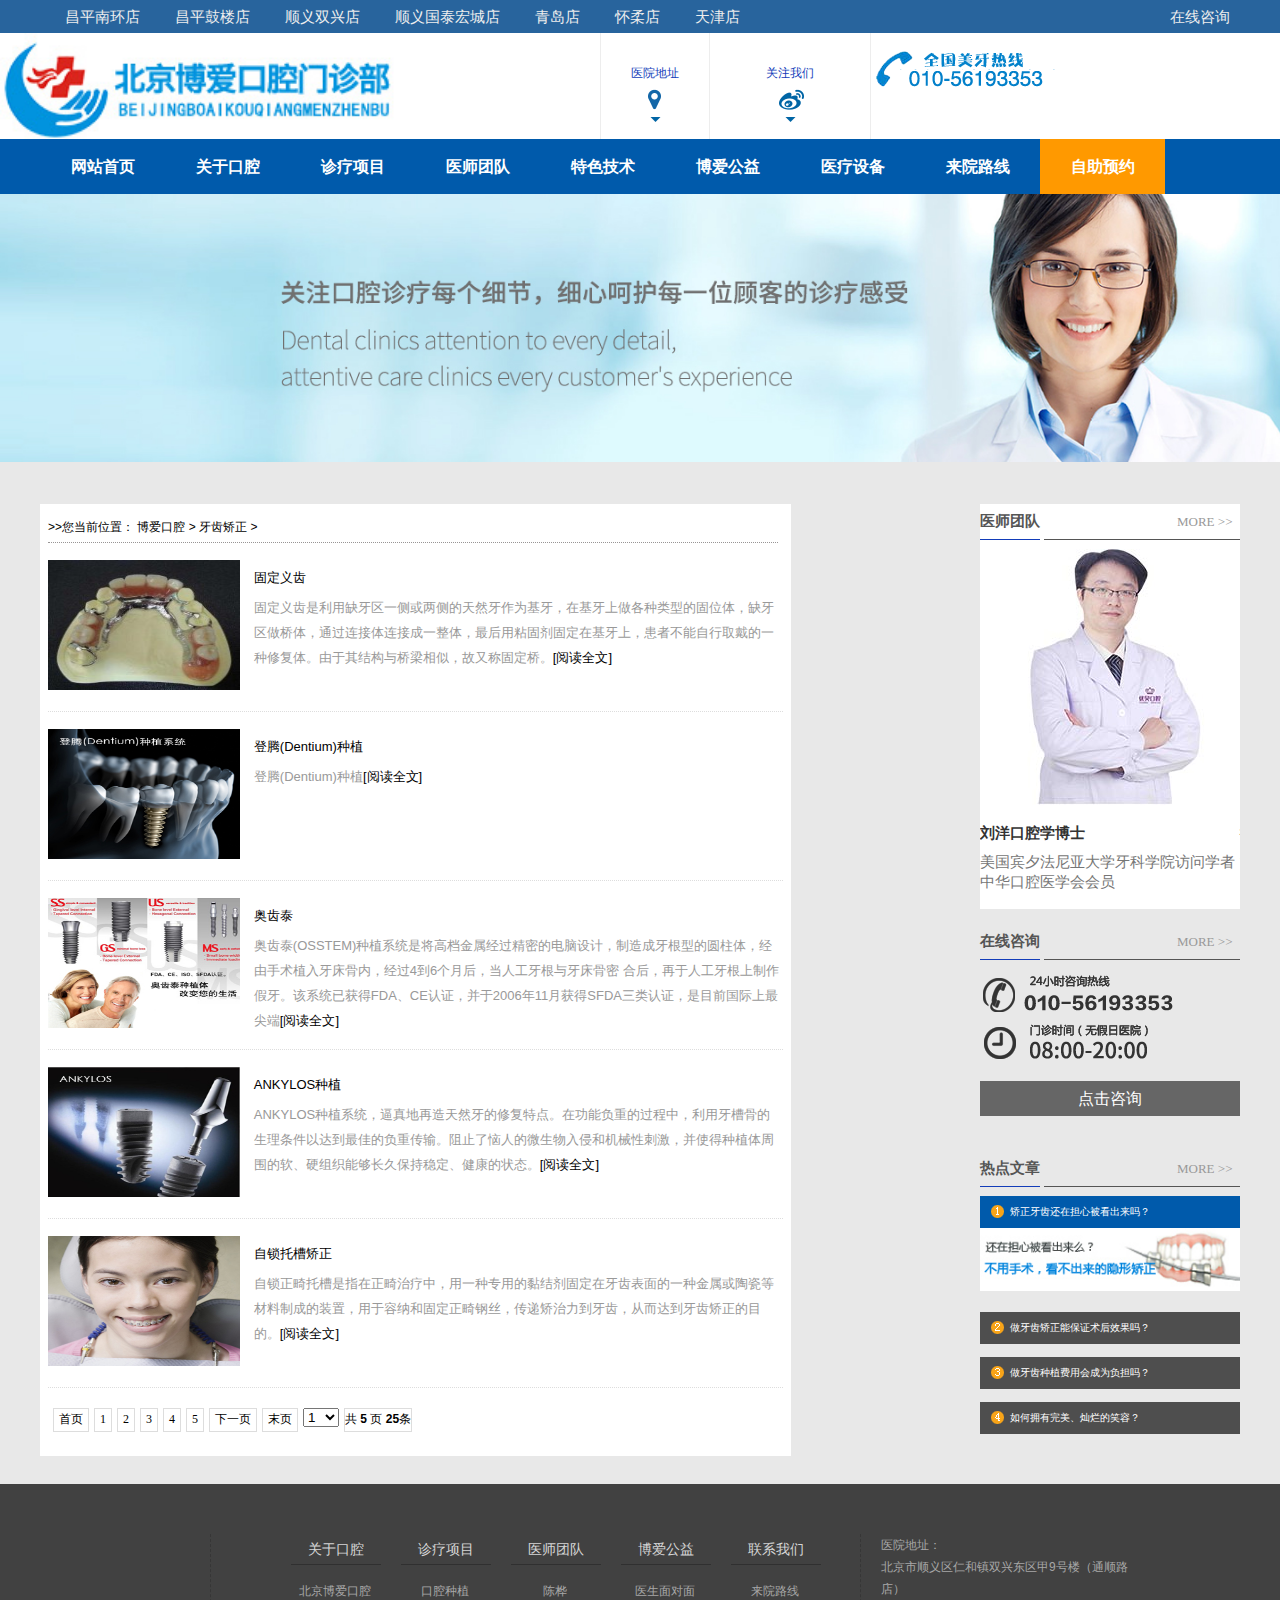
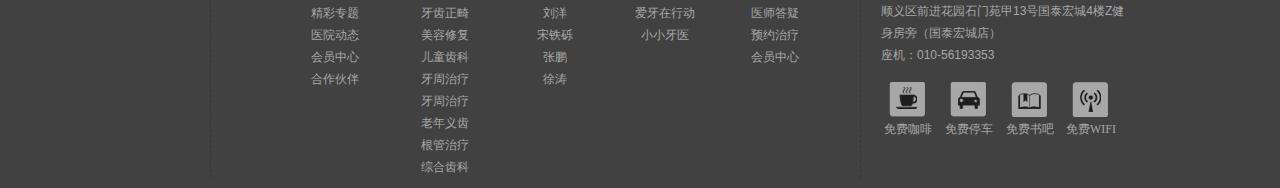
<file: you/index.html>
<!DOCTYPE html>
<html lang="en">
<head>
  <meta charset="UTF-8">
  <meta name="viewport" content="width=device-width, initial-scale=1.0">
  <title>Document</title>

  <link rel="stylesheet" href="./css/public.css">
     <!-- <link type="text/css" href="../style.css" rel="stylesheet" /> -->
  <link rel="stylesheet" href="./css/swiper.min.css">
  <script src="./js/swiper.min.js"></script>
  <script src="./js/jquery-3.5.1.min.js"></script>

</head>
<body style="overflow-x: hidden;">
      <!-- 地区导航栏 -->
    <div class="navTop">
      <ul>
        <li>
          <a href="javascript:;">昌平南环店</a>
        </li>
        <li>
          <a href="javascript:;">昌平鼓楼店</a>
        </li>
        <li>
          <a href="javascript:;">顺义双兴店</a>
        </li>
        <li>
          <a href="javascript:;">顺义国泰宏城店</a>
        </li>
        <li>
          <a href="javascript:;">青岛店</a>
        </li>
        <li>
          <a href="javascript:;">怀柔店</a>
        </li>
        <li>
          <a href="javascript:;">天津店</a>
        </li>
        <li>
          <a href="javascript:;">在线咨询</a>
        </li>
  
  
  
  
  
  
  
  
      </ul>
    </div>

      <!-- log导航 -->
    <div class="logo">
       <div class="log_fl">
         <img src="./img/icon/logo.jpg" alt="">
       </div>

       <div class="log_fr">
         <div class="yi">
           <a href="javascript:;">医院地址</a>
           <a class="aa"></a>
           <i class="bb"></i>
         </div>
         <div class="er">
          <a href="javascript:;">关注我们</a>
          <a class="aa"></a>
          <i class="aa"></i>
        </div>
        <div class="san">
          <img src="./img/icon/telephone.png" alt="">
        </div>
       </div>
    </div>

      <!-- 网站导航栏 -->
    <!-- <div class="nav1">
      <div class="w">
        <div class="wrap">
            <div class="homePge">
              <a href="javascript:;">网站首页</a>
            </div>
            <ul class="wrap_list">
            <li>
              <a href="javascript:;">关于口腔</a>
            </li>
            <li>
              <a href="javascript:;">诊疗项目</a>
            </li>
            <li>
              <a href="javascript:;">医师团队</a>
            </li>
            <li>
              <a href="javascript:;">特色技术</a>
            </li>
            <li>
              <a href="javascript:;">博爱公益</a>
            </li>
            <li>
              <a href="javascript:;">医疗设备</a>
            </li>
            <li>
              <a href="javascript:;">来院路线</a>
            </li>
          </ul>
          <div class="make">
            <a href="javascript:;">自助预约</a>
          </div>
        </div>
        下拉选项
        <div class="down" >
          1  
        </div>
        <div class="down" >
          2 
        </div>
        <div class="down" >
          3
        </div>
        <div class="down" >
          4
        </div>
        <div class="down" >
          5
        </div>
        <div class="down" >
          6
        </div>
        <div class="down" >
          7
        </div>

      </div>
    </div> -->
  <div class="nav_menu">
    <div class="nav">

      <div class="homePge">
        <a href="javascript:;">网站首页</a>
      </div>



      <div class="list" id="navlist">

        <ul id="navfouce">
          <li>
            <a href="javascript:;">关于口腔</a>
          </li>
          <li>
            <a href="javascript:;">诊疗项目</a>
          </li>
          <li>
            <a href="javascript:;">医师团队</a>
          </li>
          <li>
            <a href="javascript:;">特色技术</a>
          </li>
          <li>
            <a href="javascript:;">博爱公益</a>
          </li>
          <li>
            <a href="javascript:;">医疗设备</a>
          </li>
          <li>
            <a href="javascript:;">来院路线</a>
          </li>


        </ul>
      </div>
      <div class="box" id="navbox" style="height:0px;opacity:0;overflow:hidden;">
        <div class="cont" style="display:none;">
          <ul class="sublist clearfix">
            <li>
              111
            </li>
          </ul>
        </div>
        <div class="cont" style="display:none;">
          <ul class="sublist clearfix">
            <li>222</li>
          </ul>
        </div>
        <div class="cont" style="display:none;">
          <ul class="sublist clearfix">
            <li>333</li>
          </ul>
        </div>
        <div class="cont" style="display:none;">
          <ul class="sublist clearfix">
            <li>444</li>
          </ul>
        </div>
        <div class="cont" style="display:none;">
          <ul class="sublist clearfix">
            <li>555</li>
          </ul>
        </div>
               <div class="cont" style="display:none;">
                 <ul class="sublist clearfix">
                   <li>666</li>
                 </ul>
               </div>
                      <div class="cont" style="display:none;">
                        <ul class="sublist clearfix">
                          <li>777</li>
                        </ul>
                      </div>

      </div>

      <div class="homePge">
        <a href="javascript:;">自助预约</a>
      </div>



    </div>
  </div>





      <!-- 导航下图片 -->
    <div class="img">
      <img src="./img/indexImg/001123.jpg" alt="">
    </div>

    <!-- 文章 -->
    <div class="fo_is">
      <div class="w">

        <!-- 左侧内容 -->
        <div class="fo_fl">
          <div class="listTitle">
              <h2>
                >>您当前位置： <a href="javascript:;">博爱口腔</a> > <a href="javascript:;">牙齿矫正</a> >
              </h2>
          </div>
          <!-- 内容列表 -->
          <ul class="con">
            <li>
              <div class="con_Fl">
                <img src="./img/indexImg/zL_1.jpg" alt="">
              </div>
              <div class="con_Fr">
                <span><a href="javascript:;">固定义齿</a></span>
                <p>固定义齿是利用缺牙区一侧或两侧的天然牙作为基牙，在基牙上做各种类型的固位体，缺牙区做桥体，通过连接体连接成一整体，最后用粘固剂固定在基牙上，患者不能自行取戴的一种修复体。由于其结构与桥梁相似，故又称固定桥。<a href="javascript:;">[阅读全文]</a></p>
              </div>

            </li>

            <li>
              <div class="con_Fl">
                <img src="./img/indexImg/zL_2.jpg" alt="">
              </div>
              <div class="con_Fr">
                <span><a href="javascript:;">登腾(Dentium)种植</a></span>
                <p>登腾(Dentium)种植<a href="javascript:;">[阅读全文]</a></p>
              </div>

            </li>

            <li>
              <div class="con_Fl">
                <img src="./img/indexImg/zL_3.jpg" alt="">
              </div>
              <div class="con_Fr">
                <span><a href="javascrpt:;">奥齿泰</a></span>
                <p>奥齿泰(OSSTEM)种植系统是将高档金属经过精密的电脑设计，制造成牙根型的圆柱体，经由手术植入牙床骨内，经过4到6个月后，当人工牙根与牙床骨密 合后，再于人工牙根上制作假牙。该系统已获得FDA、CE认证，并于2006年11月获得SFDA三类认证，是目前国际上最尖端<a href="javascript:;">[阅读全文]</a></p>
              </div>

            </li>

            <li>
              <div class="con_Fl">
                <img src="./img/indexImg/zL_4.jpg" alt="">
              </div>
              <div class="con_Fr">
                <span><a href="javascript:;">ANKYLOS种植</a></span>
                <p>ANKYLOS种植系统，逼真地再造天然牙的修复特点。在功能负重的过程中，利用牙槽骨的生理条件以达到最佳的负重传输。阻止了恼人的微生物入侵和机械性刺激，并使得种植体周围的软、硬组织能够长久保持稳定、健康的状态。<a href="javascript:;">[阅读全文]</a></p>
              </div>

            </li>

            <li>
              <div class="con_Fl">
                <img src="./img/indexImg/zL_5.jpg" alt="">
              </div>
              <div class="con_Fr">
                <span><a href="javascript:;">自锁托槽矫正</a></span>
                <p>自锁正畸托槽是指在正畸治疗中，用一种专用的黏结剂固定在牙齿表面的一种金属或陶瓷等材料制成的装置，用于容纳和固定正畸钢丝，传递矫治力到牙齿，从而达到牙齿矫正的目的。<a href="javascript:;">[阅读全文]</a></p>
              </div>

            </li>
          </ul>

        
          <div class="conPage">
              <div class="pageList">
                <ul>
                  <li><a href="javascript:;">首页</a></li>
                  <li><a href="javascript:;">1</a></li>
                  <li><a href="javascript:;">2</a></li>
                  <li><a href="javascript:;">3</a></li>
                  <li><a href="javascript:;">4</a></li>
                  <li><a href="javascript:;">5</a></li>
                  <li><a href="javascript:;">下一页</a></li>
                  <li><a href="javascript:;">末页</a></li>
                  <li>
                    <select name="sldd" id="" style="width: 36px;" onchange="location.href=this.options[this.selectedIndex].value;">
                      <option value="#" selected>1</option>
                      <option value="#">2</option>
                      <option value="#">3</option>
                      <option value="#">4</option>
                      <option value="#">5</option>
                    </select>
                  </li>
                  <li>
                    <span class="pageInfo" >
                      共 <strong>5</strong> 页 <strong>25</strong>条
                    </span>
                  </li>
                </ul>
              </div>

          </div>

        </div>

        <!-- 右侧内容 -->
        <div class="fo_fr">
          <div class="fo_fr_Tit">
            <h1>
              <a href="javascript:;">医师团队</a><span>MORE >></span>
            </h1>
            <div class="fo_fr_Swp">
    
                <div class="swiper-container banner1">
                  <div class="swiper-wrapper">

                    <div class="swiper-slide">
                      <div class="div" >
                          <div class="fo_fimg">
                            <img src="./img/indexImg/YS_01.jpg" alt="">
                          </div>
                          <h2><a href="javascript:;">刘洋口腔学博士</a></h2>
                          <p>美国宾夕法尼亚大学牙科学院访问学者 中华口腔医学会会员</p>
                      </div>
                    </div>

                    <div class="swiper-slide">
                      <div class="div" >
                          <div class="fo_fimg">
                            <img src="./img/indexImg/YS_02.jpg" alt="">
                          </div>
                          <h2><a href="javascript:;">徐涛北大口腔科医生</a></h2>
                          <p>博爱口腔医生 北大口腔科医生 ICOI国际种植专科医学会会员</p>
                      </div>
                    </div>

                    <div class="swiper-slide">
                      <div class="div" >
                          <div class="fo_fimg">
                            <img src="./img/indexImg/YS_03.jpg" alt="">
                          </div>
                          <h2><a href="javascript:;">宋铁砾 　主治医师</a></h2>
                          <p>博爱口腔种植医生
                            北京同仁医院口腔科主治医师
                            俞光岩、张建国教授高徒</p>
                      </div>
                    </div>

                    <div class="swiper-slide">
                      <div class="div" >
                          <div class="fo_fimg">
                            <img src="./img/indexImg/YS_04.jpg" alt="">
                          </div>
                          <h2><a href="javascript:;">张鹏口腔医学硕士</a></h2>
                          <p>北京儿童医院口腔科医生 中华口腔医学会会员</p>
                      </div>
                    </div>

                  </div>
                </div>
            </div>
          </div>

          <h1>
            <a href="javascript:;">在线咨询</a><span>MORE >></span>
          </h1>

          <div class="tu">
            <img src="./img/indexImg/lianXi.png" alt="">
          </div>

          <div class="zixun">
            <a href="javascript:;">点击咨询</a>
          </div>

          <h1>
            <a href="javascript:;">热点文章</a><span>MORE >></span>
          </h1>

          <div class="ct_l">
            <ul>
              <li class="ct_list">
                <h5 >
                  <img src="./img/icon/ct1.png" alt="">
                  <a href="javascript:;">矫正牙齿还在担心被看出来吗？</a>
                </h5>
                <a class="imee" href="javasciprt:;">
                  <img class="img" src="./img/indexImg/l1.jpg" alt="">
                </a>
              </li>

              <li class="ct_list">
                <h5>
                  <img src="./img/icon/ct2.png" alt="">
                  <a href="javascript:;">做牙齿矫正能保证术后效果吗？</a>
                </h5>
                <a class="imee" style="display: none;" href="javasciprt:;">
                  <img class="img" src="./img/indexImg/l2.jpg" alt="">
                </a>
              </li>

              <li class="ct_list">
                <h5>
                  <img src="./img/icon/ct3.png" alt="">
                  <a href="javascript:;">做牙齿种植费用会成为负担吗？</a>
                </h5>
                <a class="imee" style="display: none;" href="javasciprt:;">
                  <img class="img" src="./img/indexImg/l3.jpg" alt="">
                </a>
              </li>

              <li class="ct_list">
                <h5>
                  <img src="./img/icon/ct4.png" alt="">
                  <a href="javascript:;">如何拥有完美、灿烂的笑容？</a>
                </h5>
                <a class="imee" style="display: none;" href="javasciprt:;">
                  <img class="img" src="./img/indexImg/l4.jpg" alt="">
                </a>
              </li>
            </ul>

          </div>
          

        </div>

      </div>
    </div>

    <!-- 底部栏 -->
    <div class="but">
      <div class="w">
        <div class="footer_box">
          <ul class="foot_fl">
            <li class="footer_list">
              <span><a href="javascript:;">关于口腔</a></span>
              <ul class="list">
                <li><a href="javascript:;">北京博爱口腔</a></li>
                <li><a href="javascript:;">精彩专题</a></li>
                <li><a href="javascript:;">医院动态</a></li>
                <li><a href="javascript:;">会员中心</a></li>
                <li><a href="javascript:;">合作伙伴</a></li>
              </ul>
            </li>
            <li class="footer_list">
            <span><a href="javascript:;">诊疗项目</a></span>
              <ul class="list">
                <li><a href="javascript:;">口腔种植</a></li>
                <li><a href="javascript:;">牙齿正畸</a></li>
                <li><a href="javascript:;">美容修复</a></li>
                <li><a href="javascript:;">儿童齿科</a></li>
                <li><a href="javascript:;">牙周治疗</a></li>
                <li><a href="javascript:;">牙周治疗</a></li>
                <li><a href="javascript:;">老年义齿</a></li>
                <li><a href="javascript:;">根管治疗</a></li>
                <li><a href="javascript:;">综合齿科</a></li>
              </ul>
          </li>
          <li class="footer_list">
            <span><a href="javascript:;">医师团队</a></span>
              <ul class="list">
                <li><a href="javascript:;">陈桦</a></li>
                <li><a href="javascript:;">刘洋  </a></li>
                <li><a href="javascript:;">宋铁砾</a></li>
                <li><a href="javascript:;">张鹏</a></li>
                <li><a href="javascript:;">徐涛</a></li>
              </ul>
          </li>
          <li class="footer_list">
            <span><a href="javascript:;">博爱公益</a></span>
              <ul class="list">
                <li><a href="javascript:;">医生面对面</a></li>
                <li><a href="javascript:;">爱牙在行动</a></li>
                <li><a href="javascript:;">小小牙医</a></li>
              </ul>
          </li>
          <li class="footer_list">
            <span><a href="javascript:;">联系我们</a></span>
              <ul class="list">
                <li><a href="javascript:;">来院路线</a></li>
                <li><a href="javascript:;">医师答疑</a></li>
                <li><a href="javascript:;">预约治疗</a></li>
                <li><a href="javascript:;">会员中心</a></li>
              </ul>
          </li>
          </ul>
          <div class="footer_Fr">
            <p>
            医院地址：
            <br>
            北京市顺义区仁和镇双兴东区甲9号楼（通顺路店）
            </p>
            <p>顺义区前进花园石门苑甲13号国泰宏城4楼Z健身房旁（国泰宏城店）</p>
            <p> 座机：010-56193353 </p>
            <ul>
              <li>
                <a href="javascript:;">
                  <img src="./img/icon/n-syn-_15.jpg" alt="">
                </a>
                <a href="javascript:;">免费咖啡</a>
              </li>
              <li>
              <a href="javascript:;">
                <img src="./img/icon/n-syn-_18.jpg" alt="">
              </a>
              <a href="javascript:;">免费停车</a>
            </li>
            <li>
              <a href="javascript:;">
                <img src="./img/icon/n-syn-_19.jpg" alt="">
              </a>
              <a href="javascript:;">免费书吧</a>
            </li>
            <li>
              <a href="javascript:;">
                <img src="./img/icon/n-syn-_23.jpg" alt="">
              </a>
              <a href="javascript:;">免费WIFI</a>
            </li>
            </ul>
          </div>
        </div>
      </div>
    </div>

  
    <script src="./js/public.js"></script>


      <script type="text/javascript">
        (function () {



          var time = null;

          var list = $("#navlist");

          var box = $("#navbox");

          var lista = list.find("a");



          for (var i = 0, j = lista.length; i < j; i++) {

            if (lista[i].className == "now") {

              var olda = i;

            }

          }



          var box_show = function (hei) {

            box.stop().animate({

              height: hei,

              opacity: 1

            }, 400);

          }



          var box_hide = function () {

            box.stop().animate({

              height: 0,

              opacity: 0

            }, 400);

          }



          lista.hover(function () {

            lista.removeClass("now");

            $(this).addClass("now");

            clearTimeout(time);

            var index = list.find("a").index($(this));

            box.find(".cont").hide().eq(index).show();

            var _height = box.find(".cont").eq(index).height() + 54;

            box_show(_height)

          }, function () {

            time = setTimeout(function () {

              box.find(".cont").hide();

              box_hide();

            }, 50);

            lista.removeClass("now");

            lista.eq(olda).addClass("now");

          });



          box.find(".cont").hover(function () {

            var _index = box.find(".cont").index($(this));

            lista.removeClass("now");

            lista.eq(_index).addClass("now");

            clearTimeout(time);

            $(this).show();

            var _height = $(this).height() + 54;

            box_show(_height);

          }, function () {

            time = setTimeout(function () {

              $(this).hide();

              box_hide();

            }, 50);

            lista.removeClass("now");

            lista.eq(olda).addClass("now");

          });



        })();
      </script>













    <script >
      // $('.wrap_list>li').hover(function(){
      //   var index = $(this).index()
        
      //   $('.down').eq(index).stop().slideDown(700).siblings('.down').stop().hide()
      // },function(){
      // })
      // $('.down').hover(function(){

      // },function(){
      // $(this).slideUp(300)
      // })

      $('.wrap_list>li').mouseover(function(){
        var index = $(this).index()
        // $('.down').eq(index).stop().slideDown(700).siblings('.down').stop().hide()
        $('.down').eq(index).addClass('selected').siblings('.down').removeClass('selected')
      })

      $('.wrap_list>li').mouseout(function(){
        var index = $(this).index()
        // $('.down').eq(index).animate({height:'0'},300)
        $('.down').eq(index).removeClass('selected')

      })

      $('.down').hover(function(){
 
        $(this).addClass('selected').siblings('.down').removeClass('selected')
        },function(){
  
        $(this).removeClass('selected')
        })

      $('.ct_list').hover(function(){
        $(this).find('.imee').show()
        $(this).find('h5').css('background','#005aab')
        $(this).siblings().find('.imee').hide().siblings('h5').css('background','#4e4e4e')

      },function(){

      })






    </script>
</body>
</html>
</file>
<file: you/css/public.css>
* {
  margin: 0;
  padding: 0;
}
* a {
  text-decoration: none;
  color: #000;
}
.w {
  width: 1200px;
  margin: 0 auto;
  overflow: hidden;
}
li {
  list-style: none;
}
.navTop {
  width: 100%;
  height: 33px;
  background: #28649d;
}
.navTop ul {
  padding: 0 40px;
}
.navTop ul li:last-child {
  float: right;
}
.navTop ul li {
  list-style: none;
  float: left;
}
.navTop ul li a {
  margin-left: 15px;
  padding: 10px 10px;
  text-decoration: none;
  font-size: 15px;
  line-height: 33px;
  color: #eee;
}
.navTop ul li:hover {
  background-color: #7a7ae4;
}
.logo {
  width: 100%;
  height: 106px;
  background-color: #fff;
  overflow: hidden;
}
.logo .log_fl {
  float: left;
  width: 600px;
}
.logo .log_fl img {
  height: 106px;
}
.logo .log_fr {
  float: left;
  width: 500px;
  height: 106px;
  overflow: hidden;
}
.logo .log_fr .yi {
  text-align: center;
  padding: 30px 30px 0 30px;
  border-left: 1px solid #ededed;
  height: 76px;
  float: left;
  cursor: pointer;
}
.logo .log_fr .yi a {
  text-decoration: none;
  color: #123cb9;
  font-family: "sans-serif", "微软雅黑";
}
.logo .log_fr .yi a.aa {
  display: block;
  width: 30px;
  height: 30px;
  margin: 0 auto;
  background: url(../img/icon/top.png) no-repeat;
  background-position: -1px -230px;
}
.logo .log_fr .yi i.bb {
  display: block;
  width: 12px;
  height: 8px;
  margin: 0 auto;
  background: url(../img/icon/top.png) no-repeat;
  background-position: -5px -398px;
}
.logo .log_fr .er {
  width: 100px;
  text-align: center;
  padding: 30px 30px 0 30px;
  border-left: 1px solid #ededed;
  height: 76px;
  float: left;
  cursor: pointer;
}
.logo .log_fr .er a {
  text-decoration: none;
  color: #123cb9;
  font-family: "sans-serif", "微软雅黑";
}
.logo .log_fr .er a.aa {
  display: block;
  width: 30px;
  height: 30px;
  margin: 0 auto;
  background: url(../img/icon/top.png) no-repeat;
  background-position: 3px -83px;
}
.logo .log_fr .er i.aa {
  display: block;
  width: 12px;
  height: 8px;
  margin: 0 auto;
  background: url(../img/icon/top.png) no-repeat;
  background-position: -5px -398px;
}
.logo .log_fr .san {
  height: 106px;
  float: left;
  border-left: 1px solid #ededed;
  padding-top: 17px;
  box-sizing: border-box;
}
.img {
  width: 100%;
  height: 310px;
  margin: 0 auto;
  overflow: hidden;
  text-align: center;
}
.img img {
  width: 1500px;
  margin: 0 auto;
  text-align: center;
}
.fo_is {
  width: 1200px;
  overflow: hidden !important;
  height: 980px;
  margin: 0 auto;
}
.fo_is .fo_fl {
  width: 735px;
  float: left;
  padding: 8px;
  background: #fff;
}
.fo_is .fo_fl .listTitle {
  width: 730px;
  border-bottom: 1px dotted #989595;
  height: 30px;
  line-height: 30px;
}
.fo_is .fo_fl .listTitle h2 {
  font-size: 12px;
  font-weight: 100;
}
.fo_is .fo_fl .listTitle h2 a {
  color: #000;
  font-family: "sans-serif", "微软雅黑";
}
.fo_is .fo_fl .con li {
  height: 134px;
  padding: 17px 0;
  border-bottom: 1px dotted #ddd;
}
.fo_is .fo_fl .con li .con_Fl {
  float: left;
}
.fo_is .fo_fl .con li .con_Fl img {
  width: 192px;
  height: 130px;
  border: none;
  vertical-align: top;
}
.fo_is .fo_fl .con li .con_Fr {
  float: right;
  width: 72%;
  font-size: 13px;
}
.fo_is .fo_fl .con li .con_Fr span {
  height: 30px;
  line-height: 35px;
}
.fo_is .fo_fl .con li .con_Fr p {
  color: #999;
  line-height: 25px;
}
.fo_is .fo_fl .con li .con_Fr a:hover {
  color: blue;
}
.fo_is .fo_fl .pageList {
  height: 40px;
  box-sizing: border-box;
}
.fo_is .fo_fl .pageList ul {
  margin-top: 20px;
  box-sizing: border-box;
}
.fo_is .fo_fl .pageList ul li:nth-child(9) {
  border: 0;
}
.fo_is .fo_fl .pageList ul li {
  float: left;
  border: 1px solid #ddd;
  height: 22px;
  margin-left: 5px;
}
.fo_is .fo_fl .pageList ul li a {
  padding: 5px 5px;
  font-family: "sans-serif", "微软雅黑";
}
.fo_is .fo_fl .pageList ul li:hover {
  background-color: #333;
}
.fo_is .fo_fl .pageList ul li:hover a {
  color: #fff;
  font-family: "sans-serif", "微软雅黑";
}
.fo_is .fo_fr {
  width: 260px;
  float: right;
}
.fo_is .fo_fr h1 {
  width: 260px;
  height: 35px;
  line-height: 35px;
  background: fff;
  font-size: 15px;
  font-family: '宋体';
  margin-bottom: 10px;
}
.fo_is .fo_fr h1 a {
  display: inline-block;
  height: 35px;
  line-height: 35px;
  color: #555;
  border-bottom: 1px solid #123cb9;
  font-family: "sans-serif", "微软雅黑";
}
.fo_is .fo_fr h1 span {
  width: 196px;
  display: inline-block;
  float: right;
  color: #999;
  font-size: 13px;
  padding-left: 133px;
  box-sizing: border-box;
  font-family: '微软雅黑';
  font-weight: 100;
  border-bottom: 1px solid #555;
}
.fo_is .fo_fr .fo_fr_Tit {
  background-color: #fff;
  margin-bottom: 15px;
}
.fo_is .fo_fr .fo_fr_Tit .fo_fr_Swp {
  width: 100%;
}
.fo_is .fo_fr .fo_fr_Tit .fo_fr_Swp .banner1 .div {
  width: 100%;
  height: 360px;
}
.fo_is .fo_fr .fo_fr_Tit .fo_fr_Swp .banner1 .div h2 a {
  color: #333;
  font-family: "微软雅黑";
  font-size: 15px;
  font-weight: bold;
  line-height: 37px;
  font-family: "sans-serif", "微软雅黑";
}
.fo_is .fo_fr .fo_fr_Tit .fo_fr_Swp .banner1 .div p {
  color: #767676;
  line-height: 20px;
  font-size: 15px;
}
.fo_is .fo_fr .tu {
  margin-top: 5px;
}
.fo_is .fo_fr .tu img {
  border: none;
  vertical-align: top;
}
.fo_is .fo_fr .zixun {
  margin-top: 15px;
  margin-bottom: 35px;
}
.fo_is .fo_fr .zixun a {
  width: 100%;
  height: 35px;
  line-height: 35px;
  margin: 0 auto;
  display: block;
  background: #666;
  color: #fff;
  text-align: center;
  font-family: "sans-serif", "微软雅黑";
  font-size: 16px;
}
.fo_is .fo_fr .zixun a:hover {
  background-color: #3384ee;
}
.fo_is .fo_fr .ct_l {
  width: 100%;
}
.fo_is .fo_fr .ct_l ul li:first-child h5 {
  background: #005aab;
}
.fo_is .fo_fr .ct_l ul li {
  margin-bottom: 13px;
}
.fo_is .fo_fr .ct_l ul li h5 {
  height: 32px;
  line-height: 32px;
  width: 100%;
  background: #4e4e4e;
  color: #fff;
  font-weight: 100;
}
.fo_is .fo_fr .ct_l ul li h5 img {
  display: block;
  float: left;
  margin: 8px 5px 0 10px;
}
.fo_is .fo_fr .ct_l ul li h5 a {
  width: 241px;
  display: block;
  font-weight: 100;
  color: #fff;
  font-family: "sans-serif", "微软雅黑";
}
.fo_is .fo_fr .ct_l ul li .imee {
  width: 100%;
  display: block;
}
.fo_is .fo_fr .ct_l ul li .imee .img {
  width: 100%;
  height: 100%;
}
.but {
  width: 100%;
  background-color: #414141;
  padding-bottom: 10px;
  box-sizing: border-box;
  overflow: hidden;
  min-width: 1200px;
}
.but .footer_box {
  width: 1030px;
  box-sizing: border-box;
  float: right;
  overflow: hidden;
  margin-top: 50px;
  border-left: 1px dashed #363636;
  padding-left: 80px;
}
.but .footer_box .foot_fl {
  width: 569px;
  float: left;
  overflow: hidden;
}
.but .footer_box .footer_Fr {
  width: 379px;
  float: left;
  height: 244px;
  color: #a7a7a7;
  border-left: 1px dashed #363636;
  padding-left: 20px;
  box-sizing: border-box;
}
.but .footer_box .footer_Fr p {
  width: 250px;
  line-height: 22px;
  float: left;
  font-size: 12px;
  text-align: left;
}
.but .footer_box .footer_Fr ul {
  float: left;
}
.but .footer_box .footer_Fr ul li {
  width: 54px;
  height: 50px;
  float: left;
  margin-right: 7px;
  margin-top: 16px;
}
.but .footer_box .footer_Fr ul li a {
  text-align: center;
  display: block;
  color: #A7A7A7;
  font-size: 12px;
  line-height: 16px;
  font-family: "sans-serif", "微软雅黑";
}
.but .footer_box .footer_list {
  float: left;
  width: 90px;
  margin-right: 20px;
}
.but .footer_box .footer_list span {
  display: block;
  height: 30px;
  line-height: 30px;
  font-size: 14px;
  text-align: center;
  border-bottom: 1px solid #303030;
  margin-bottom: 15px;
}
.but .footer_box .footer_list span a {
  color: #d6d6d6;
  font-family: "sans-serif", "微软雅黑";
}
.but .footer_box .footer_list .list li {
  width: 87px;
  height: 22px;
  line-height: 22px;
  float: left;
  font-size: 12px;
  overflow: hidden;
}
.but .footer_box .footer_list .list li a:hover {
  color: #fff;
  border-radius: 8px;
  background-color: #333;
}
.but .footer_box .footer_list .list li a {
  width: 100%;
  text-align: center;
  height: 22px;
  line-height: 22px;
  text-decoration: none;
  float: left;
  font-family: "sans-serif", "微软雅黑";
  display: inline-block;
  color: #a7a7a7;
}
html,
body {
  position: relative;
  height: 100%;
}
body {
  background: #eee;
  font-family: Helvetica Neue, Helvetica, Arial, sans-serif;
  font-size: 14px;
  color: #000;
  margin: 0;
  padding: 0;
}
.swiper-container {
  width: 100%;
  height: 360px;
  margin-left: auto;
  margin-right: auto;
}
.swiper-slide {
  font-size: 18px;
  background: #fff;
  display: -webkit-box;
  display: -ms-flexbox;
  display: -webkit-flex;
  display: flex;
  -webkit-box-pack: center;
  -ms-flex-pack: center;
  -webkit-justify-content: center;
  justify-content: center;
  -webkit-box-align: center;
  -ms-flex-align: center;
  -webkit-align-items: center;
  align-items: center;
}
* {
  margin: 0;
  padding: 0;
  list-style-type: none;
}
a,
img {
  border: 0;
  text-decoration: none;
}
body {
  font: 12px/180% Arial, Helvetica, sans-serif, "新宋体";
  background-color: #e8e8e8;
}
.clearfix:after {
  content: ".";
  display: block;
  height: 0;
  clear: both;
  visibility: hidden;
}
.clearfix {
  display: inline-table;
}
*html .clearfix {
  height: 1%;
}
.clearfix {
  display: block;
}
* + html .clearfix {
  min-height: 1%;
}
.nav_menu {
  height: 55px;
  background-color: #005aab;
}
.nav {
  width: 1200px;
  height: 55px;
  position: relative;
  margin: 0 auto;
}
.nav .homePge {
  width: 125px;
  height: 55px;
  float: left;
}
.nav .homePge a {
  display: block;
  line-height: 55px;
  text-align: center;
  font: bold 16px/55px "微软雅黑";
  color: #fff;
}
.nav .homePge:last-child {
  background-color: #f90;
}
.nav .homePge:last-child a:hover {
  background-color: #ddd;
}
.nav .list li {
  float: left;
}
.nav .list a {
  float: left;
  display: block;
  width: 125px;
  height: 55px;
  text-align: center;
  font: bold 16px/55px "微软雅黑";
  color: #fff;
}
.nav .list a:hover,
.nav .list .now {
  background: #ddd;
}
.nav .box {
  position: absolute;
  left: -5px;
  top: 55px;
  width: 1200px;
  background: #fff;
  overflow: hidden;
  height: 0;
  filter: alpha(opacity=0);
  opacity: 0;
  /* border-bottom: 2px solid #074c52; */
}
.nav .cont {
  position: relative;
  padding: 25px 0 0 24px;
}
.sublist li {
  float: left;
  width: 168px;
  padding-right: 24px;
  padding-bottom: 24px;
}
.sublist li h3.mcate-item-hd {
  font-family: 微软雅黑;
  padding-left: 2px;
  font-size: 14px;
  height: 26px;
  line-height: 26px;
  border-bottom: 1px dashed #666;
}
.sublist li p.mcate-item-bd {
  padding-left: 2px;
}
.sublist li p.mcate-item-bd a {
  height: 26px;
  line-height: 26px;
  margin-right: 5px;
  font-size: 12px;
  color: #666;
  text-decoration: none;
  display: inline-block;
}
.sublist li p.mcate-item-bd a:hover {
  color: #6c5143;
  text-decoration: underline;
}
</file>
<file: style.css>
* {
  margin: 0;
  padding: 0;
  list-style-type: none;
}
a,
img {
  border: 0;
  text-decoration: none;
}
body {
  font: 12px/180% Arial, Helvetica, sans-serif, "新宋体";
  background-color: #e8e8e8;
}
.clearfix:after {
  content: ".";
  display: block;
  height: 0;
  clear: both;
  visibility: hidden;
}
.clearfix {
  display: inline-table;
}
*html .clearfix {
  height: 1%;
}
.clearfix {
  display: block;
}
* + html .clearfix {
  min-height: 1%;
}
.nav_menu {
  height: 55px;
  background-color: #005aab;
}
.nav {
  width: 1200px;
  height: 55px;
  position: relative;
  margin: 0 auto;
}

.nav .homePge {
  width: 125px;
  height: 55px;
  float: left;

}
.nav .homePge a {
  display: block;
  line-height: 55px;
    text-align: center;
  font: bold 16px/55px "微软雅黑";
  color: #fff;
}

.nav .homePge:last-child{
  background-color: #f90;
}

.nav .homePge:last-child a:hover{
  background-color: #ddd;
}



.nav .list li {
  float: left;
}
.nav .list a {
  float: left;
  display: block;
  width: 125px;
  height: 55px;
  text-align: center;
  font: bold 16px/55px "微软雅黑";
  color: #fff;
}

.nav .list a:hover,
.nav .list .now {

  background: #ddd;
}
.nav .box {
  position: absolute;
  left: -5px;
  top: 55px;
  width: 1200px;
  background: #fff;
  overflow: hidden;
  height: 0;
  filter: alpha(opacity=0);
  opacity: 0;
  /* border-bottom: 2px solid #074c52; */
}
.nav .cont {
  position: relative;
  padding: 25px 0 0 24px;
}
.sublist li {
  float: left;
  width: 168px;
  padding-right: 24px;
  padding-bottom: 24px;
}
.sublist li h3.mcate-item-hd {
  font-family: 微软雅黑;
  padding-left: 2px;
  font-size: 14px;
  height: 26px;
  line-height: 26px;
  border-bottom: 1px dashed #666;
}
.sublist li p.mcate-item-bd {
  padding-left: 2px;
}
.sublist li p.mcate-item-bd a {
  height: 26px;
  line-height: 26px;
  margin-right: 5px;
  font-size: 12px;
  color: #666;
  text-decoration: none;
  display: inline-block;
}
.sublist li p.mcate-item-bd a:hover {
  color: #6c5143;
  text-decoration: underline;
}
</file>
